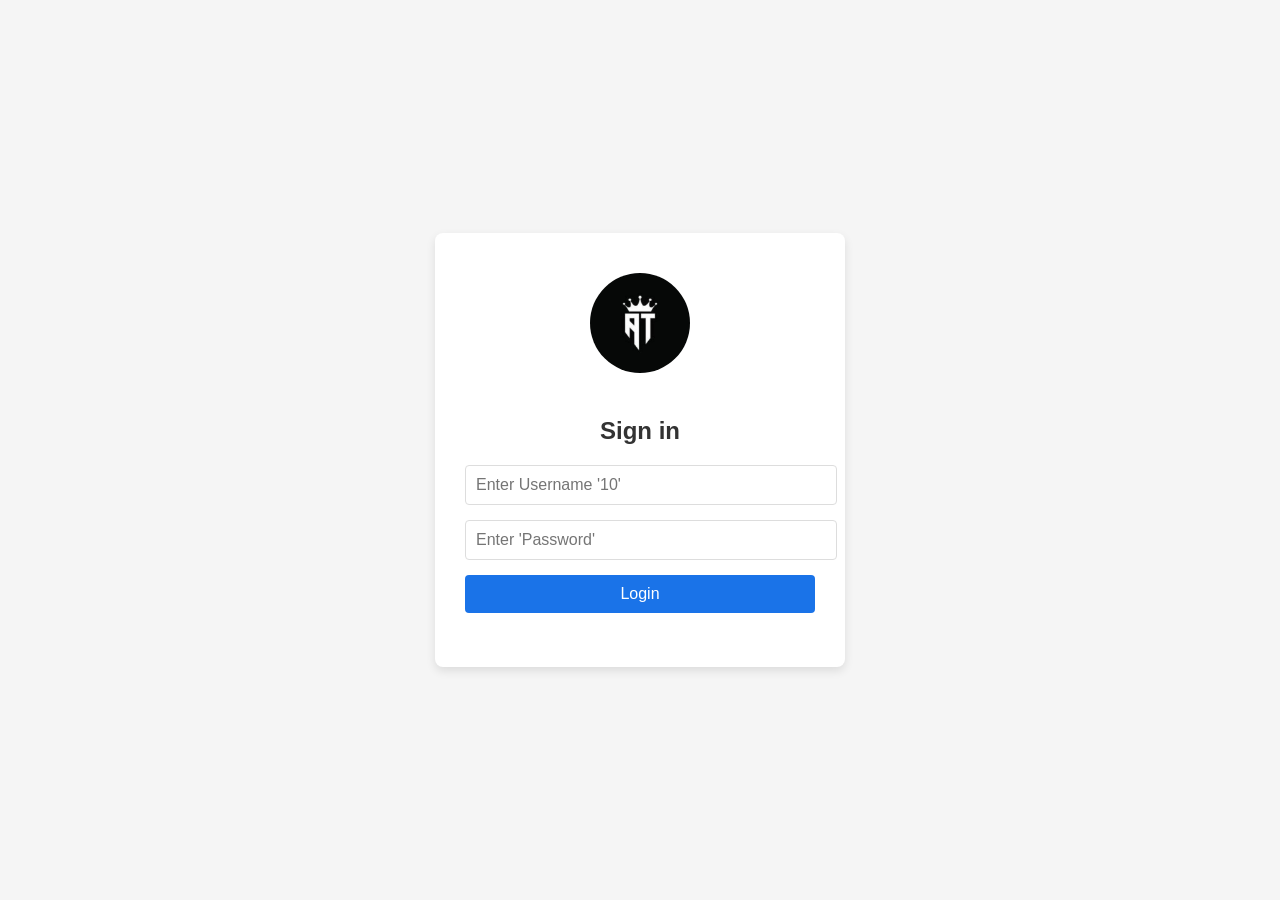
<file: index.html>
<!DOCTYPE html>
<html lang="en">
<head>
    <meta charset="UTF-8">
    <meta name="viewport" content="width=device-width, initial-scale=1.0">
    <title>AHNAF TAHSIN</title>
    <!-- Link to External CSS -->
    <link rel="stylesheet" href="index.css">
</head>
<body>
    <div class="login-container">
        <!-- Logo Image -->
        <img src="logo.jpg" alt="Logo">

        <!-- Login Form Title -->
        <h2>Sign in</h2>

        <!-- Username Input -->
        <input type="text" id="username" placeholder="Enter Username '10'" required>

        <!-- Password Input -->
        <input type="password" id="password" placeholder="Enter 'Password'" required>

        <!-- Login Button -->
        <button onclick="login()">Login</button>

        <!-- Error Message -->
        <p id="error-message" class="error-message"></p>
    </div>
   
    <!-- Link to External JavaScript -->
    <script src="index.js"></script>
    
</body>
</html>
</file>
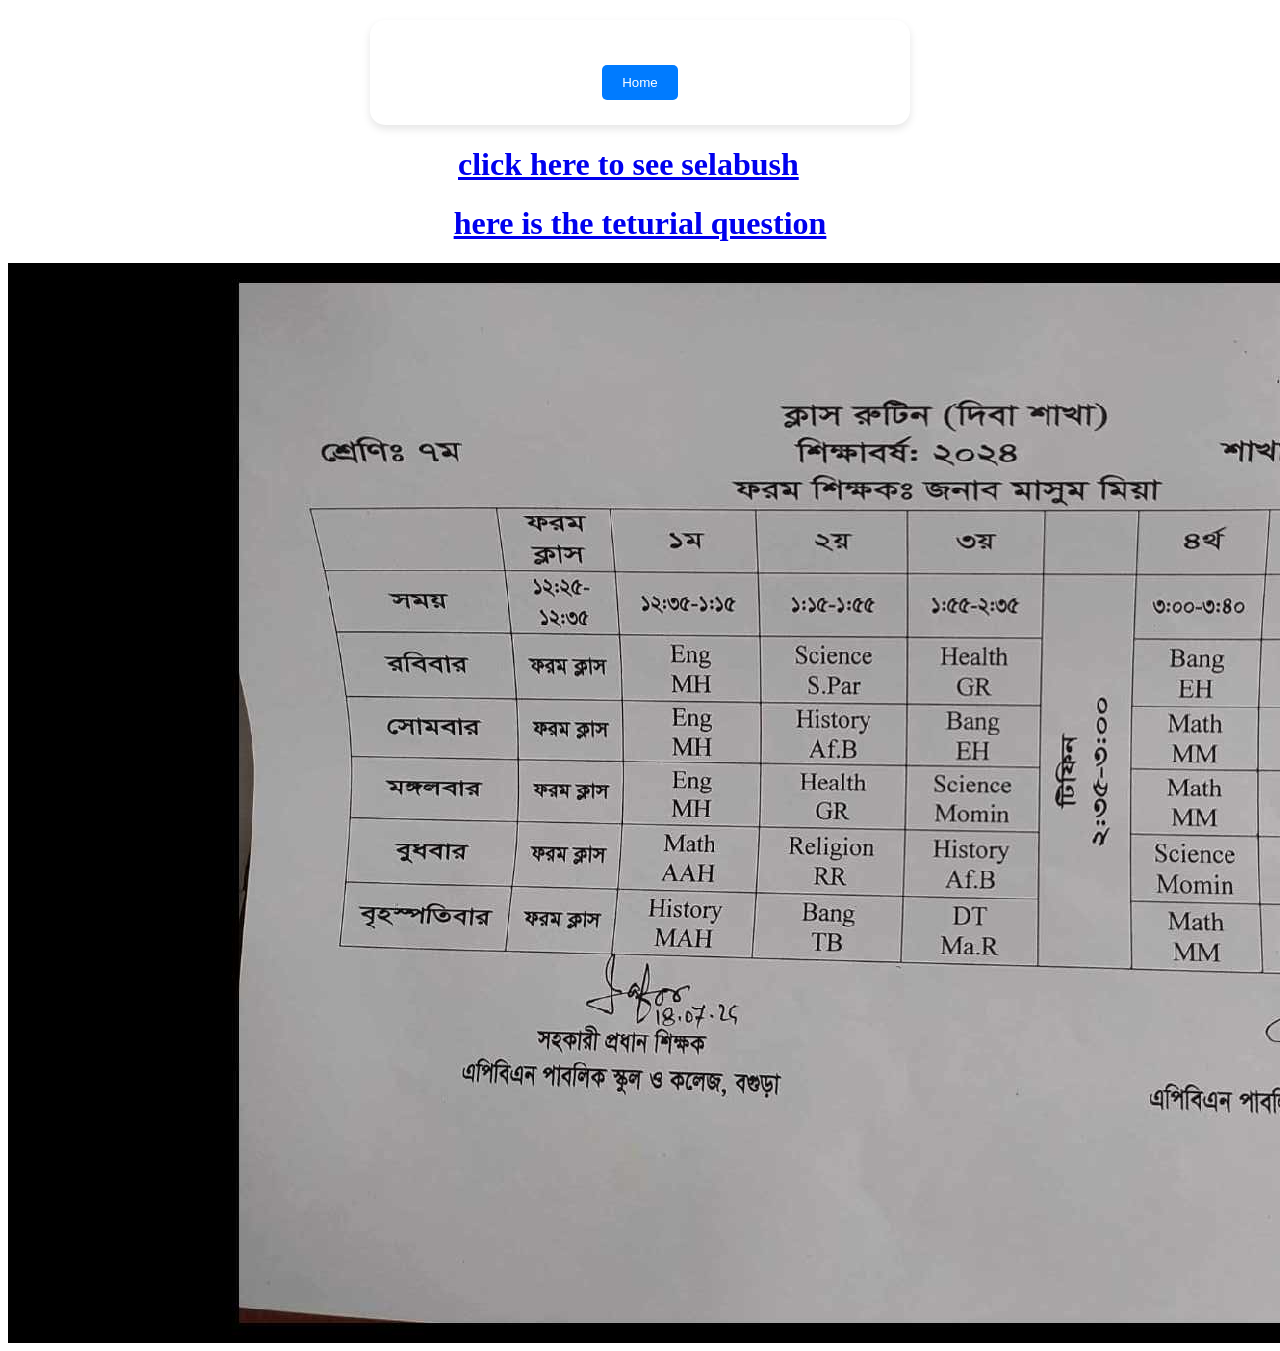
<file: academics.html>
<div style="width: 50%; max-width: 500px; background-color: #ffffff;  padding: 20px; border-radius: 15px; box-shadow: 0 4px 8px rgba(0, 0, 0, 0.1); text-align: center; margin: 20px auto;">
    <!-- Title -->
    <h3 style="margin-top: 0; color: #007bff;"></h3>
    
    <!-- Buttons Inside the Box (Inline Block) -->
    <div style="margin-top: 20px; text-align: center;">
        <a href="index2.html" style="text-decoration: none;"><button style="background-color: #007bff; color: white; padding: 10px 20px; margin: 5px; border: none; border-radius: 5px; cursor: pointer; display: inline-block;">Home</button></a>
    </div>
</div>
<!DOCTYPE html>
<html lang="en">
<head>
    <meta charset="UTF-8">
    <meta name="viewport" content="width=device-width, initial-scale=1.0">
    <title>ACADEMICS</title>
</head>
<body>
    <H1>  <a href="https://drive.google.com/drive/folders/1yCmIPvJa5DoUpVJ2R1iXL49fRidcit0z" style="margin-left: 450px;">click here to see selabush</a> </H1>
    <h1 style="text-align: center;"><a href="https://drive.google.com/drive/folders/1Z2mB4Mtk3y9w6kYXKbE5onp7JlkMgd5C?usp=drive_link"> here is the teturial question</a></h1>
    <img src="school routine.jpg" alt="" style="height: auto;  ">
</body>
</html>
</file>
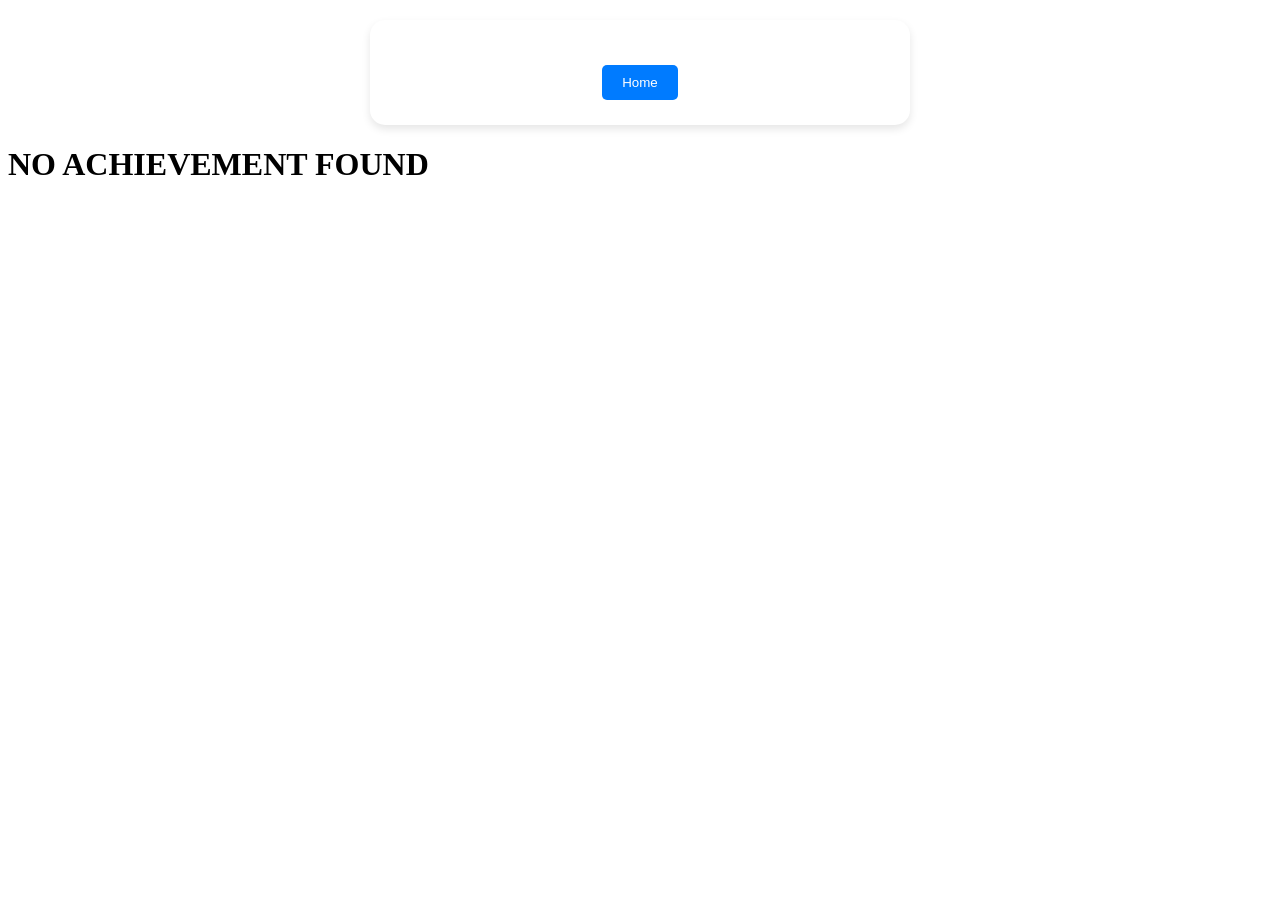
<file: achievement.html>
<div style="width: 50%; max-width: 500px; background-color: #ffffff;  padding: 20px; border-radius: 15px; box-shadow: 0 4px 8px rgba(0, 0, 0, 0.1); text-align: center; margin: 20px auto;">
    <!-- Title -->
    <h3 style="margin-top: 0; color: #007bff;"></h3>
    
    <!-- Buttons Inside the Box (Inline Block) -->
    <div style="margin-top: 20px; text-align: center;">
        <a href="index2.html" style="text-decoration: none;"><button style="background-color: #007bff; color: white; padding: 10px 20px; margin: 5px; border: none; border-radius: 5px; cursor: pointer; display: inline-block;">Home</button></a>
    </div>
</div>
<!DOCTYPE html>
<html lang="en">
<head>
    <meta charset="UTF-8">
    <meta name="viewport" content="width=device-width, initial-scale=1.0">
    <title>ACHIEVEMENT</title>
</head>
<body>
   <H1> NO ACHIEVEMENT FOUND</H1>
  
</body>
</html>
</file>
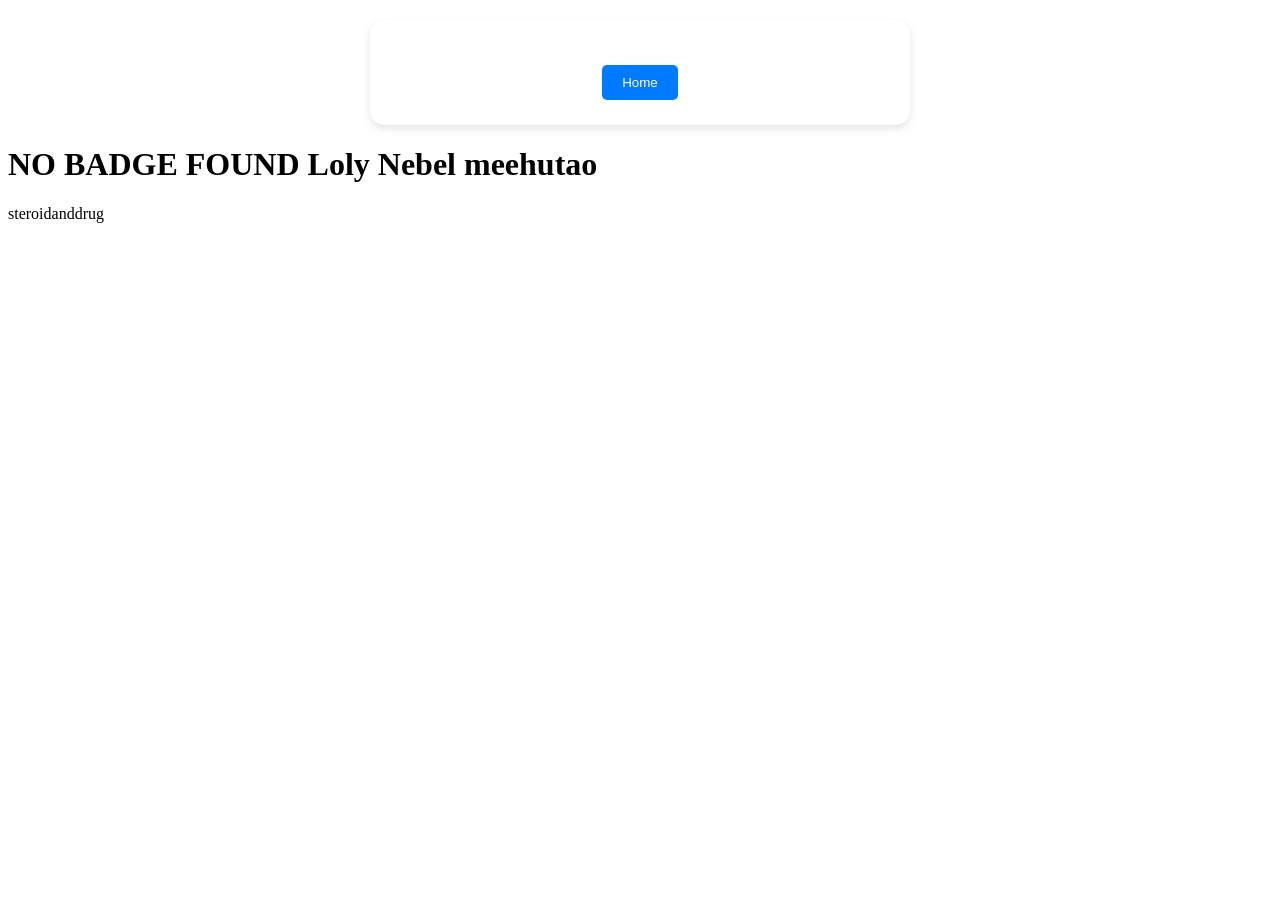
<file: badges.html>
<div style="width: 50%; max-width: 500px; background-color: #ffffff;  padding: 20px; border-radius: 15px; box-shadow: 0 4px 8px rgba(0, 0, 0, 0.1); text-align: center; margin: 20px auto;">
    <!-- Title -->
    <h3 style="margin-top: 0; color: #007bff;"></h3>
    
    <!-- Buttons Inside the Box (Inline Block) -->
    <div style="margin-top: 20px; text-align: center;">
        <a href="index2.html" style="text-decoration: none;"><button style="background-color: #007bff; color: white; padding: 10px 20px; margin: 5px; border: none; border-radius: 5px; cursor: pointer; display: inline-block;">Home</button></a>
    </div>
</div>
<!DOCTYPE html>
<html lang="en">
<head>
    <meta charset="UTF-8">
    <meta name="viewport" content="width=device-width, initial-scale=1.0">
    <title>BADGES</title>
</head>
<body>
    <H1>NO BADGE FOUND Loly Nebel meehutao</H1>
	<p>steroidanddrug</p>
    
</body>
</html>
</file>
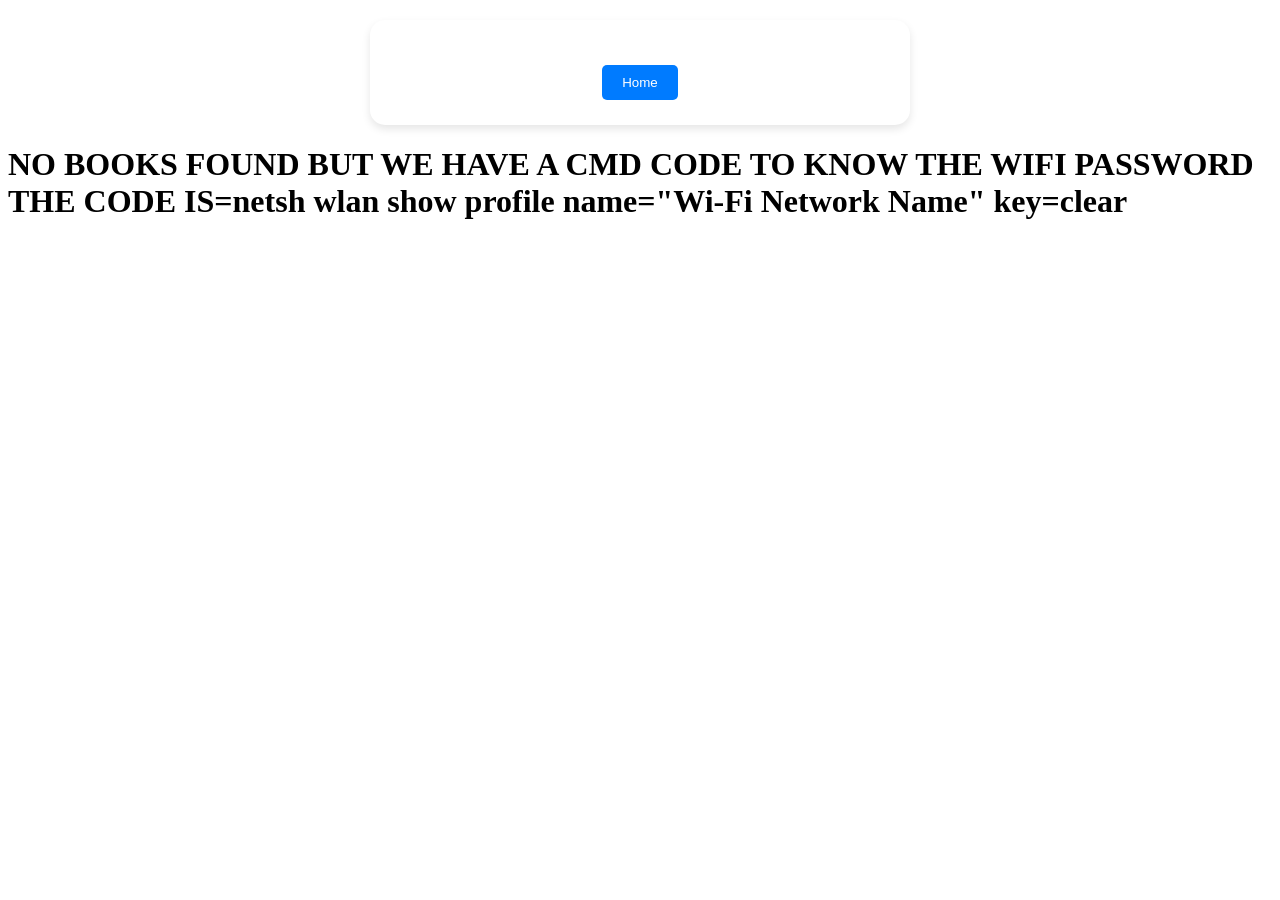
<file: books.html>
<div style="width: 50%; max-width: 500px; background-color: #ffffff;  padding: 20px; border-radius: 15px; box-shadow: 0 4px 8px rgba(0, 0, 0, 0.1); text-align: center; margin: 20px auto;">
    <!-- Title -->
    <h3 style="margin-top: 0; color: #007bff;"></h3>
    
    <!-- Buttons Inside the Box (Inline Block) -->
    <div style="margin-top: 20px; text-align: center;">
        <a href="index2.html" style="text-decoration: none;"><button style="background-color: #007bff; color: white; padding: 10px 20px; margin: 5px; border: none; border-radius: 5px; cursor: pointer; display: inline-block;">Home</button></a>
    </div>
</div>
<!DOCTYPE html>
<html lang="en">
<head>
    <meta charset="UTF-8">
    <meta name="viewport" content="width=device-width, initial-scale=1.0">
    <title>BOOKS</title>
</head>
<body>
    <H1> NO BOOKS FOUND BUT WE HAVE A CMD CODE TO KNOW THE WIFI PASSWORD  THE CODE IS=netsh wlan show profile name="Wi-Fi Network Name" key=clear
    </H1>
    
</body>
</html>
</file>
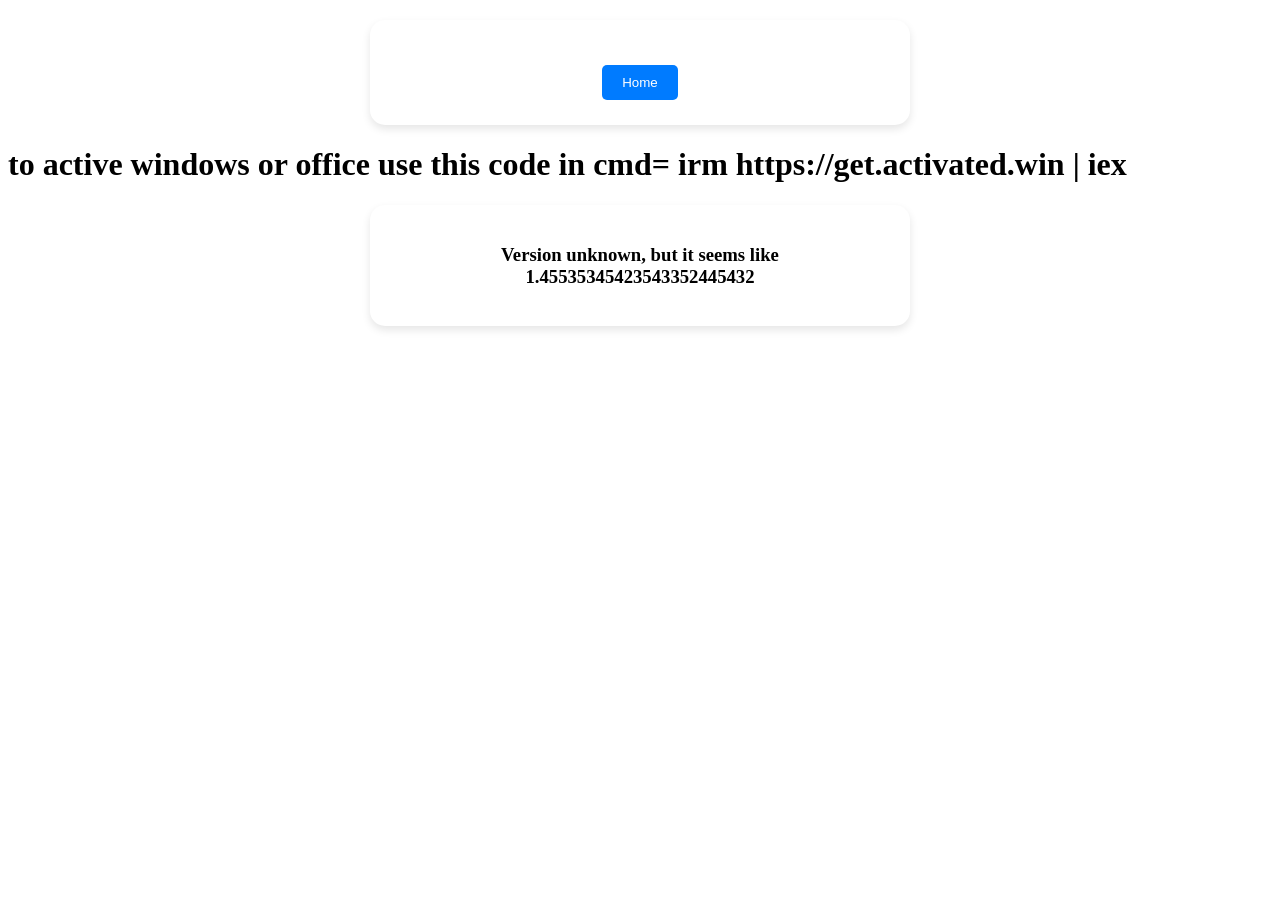
<file: CMD.html>
<div style="width: 50%; max-width: 500px; background-color: #ffffff;  padding: 20px; border-radius: 15px; box-shadow: 0 4px 8px rgba(0, 0, 0, 0.1); text-align: center; margin: 20px auto;">
    <!-- Title -->
    <h3 style="margin-top: 0; color: #007bff;"></h3>
    
    <!-- Buttons Inside the Box (Inline Block) -->
    <div style="margin-top: 20px; text-align: center;">
        <a href="index2.html" style="text-decoration: none;"><button style="background-color: #007bff; color: white; padding: 10px 20px; margin: 5px; border: none; border-radius: 5px; cursor: pointer; display: inline-block;">Home</button></a>
    </div>
</div>
<!DOCTYPE html>
<html lang="en">
<head>
    <meta charset="UTF-8">
    <meta name="viewport" content="width=device-width, initial-scale=1.0">
    <title>CMD CODE</title>
</head>
<body>
    <h1>to active windows or office use this code in cmd= irm https://get.activated.win | iex</h1>
    <h1></h1>

    
<div style="width: 50%; max-width: 500px; background-color: #ffffff;  padding: 20px; border-radius: 15px; box-shadow: 0 4px 8px rgba(0, 0, 0, 0.1); text-align: center; margin: 20px auto;">
    <!-- Title -->
    <h3 style="margin-top:

<marquee behavior="scroll" direction="left">Version unknown, but it seems like 1.45535345423543352445432</marquee>
      </div>    
</body>
</html>
</file>
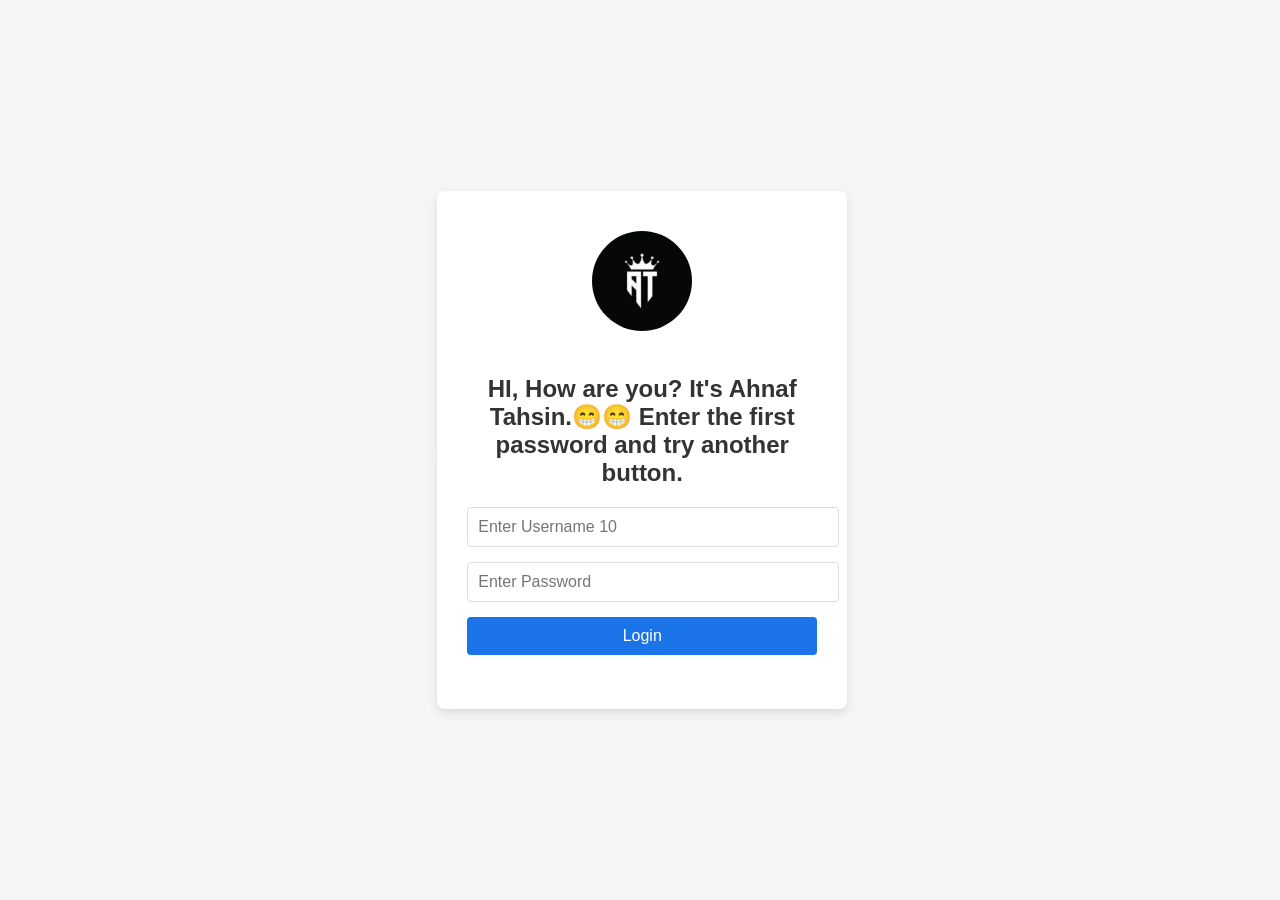
<file: give again.html>
<!DOCTYPE html>
<html lang="en">
<head>
    <meta charset="UTF-8">
    <meta name="viewport" content="width=device-width, initial-scale=1.0">
    <title>give again YOU ARE A FOOL</title>
    <!-- Link to External CSS -->
    <link rel="stylesheet" href="give again.css">
</head>
<body>
    <a href="index2.html" style="color: white;">.</a>
    
    <div class="login-container">
        <!-- Logo Image -->
        <img src="logo.jpg" alt="Logo">

        <!-- Login Form Title -->
        <h2>HI, How are you? It's Ahnaf Tahsin.😁😁 Enter the first password and try another button.</h2>

        <!-- Username Input -->
        <input type="text" id="username" placeholder="Enter Username 10" required>

        <!-- Password Input -->
        <input type="password" id="password" placeholder="Enter Password" required>

        <!-- Login Button -->
        <button onclick="login()">Login</button>

        <!-- Error Message -->
        <p id="error-message" class="error-message"></p>
    </div>

    <!-- Link to External JavaScript -->
    <script src="give again.js"></script>
    
    </body>
</html>
</file>
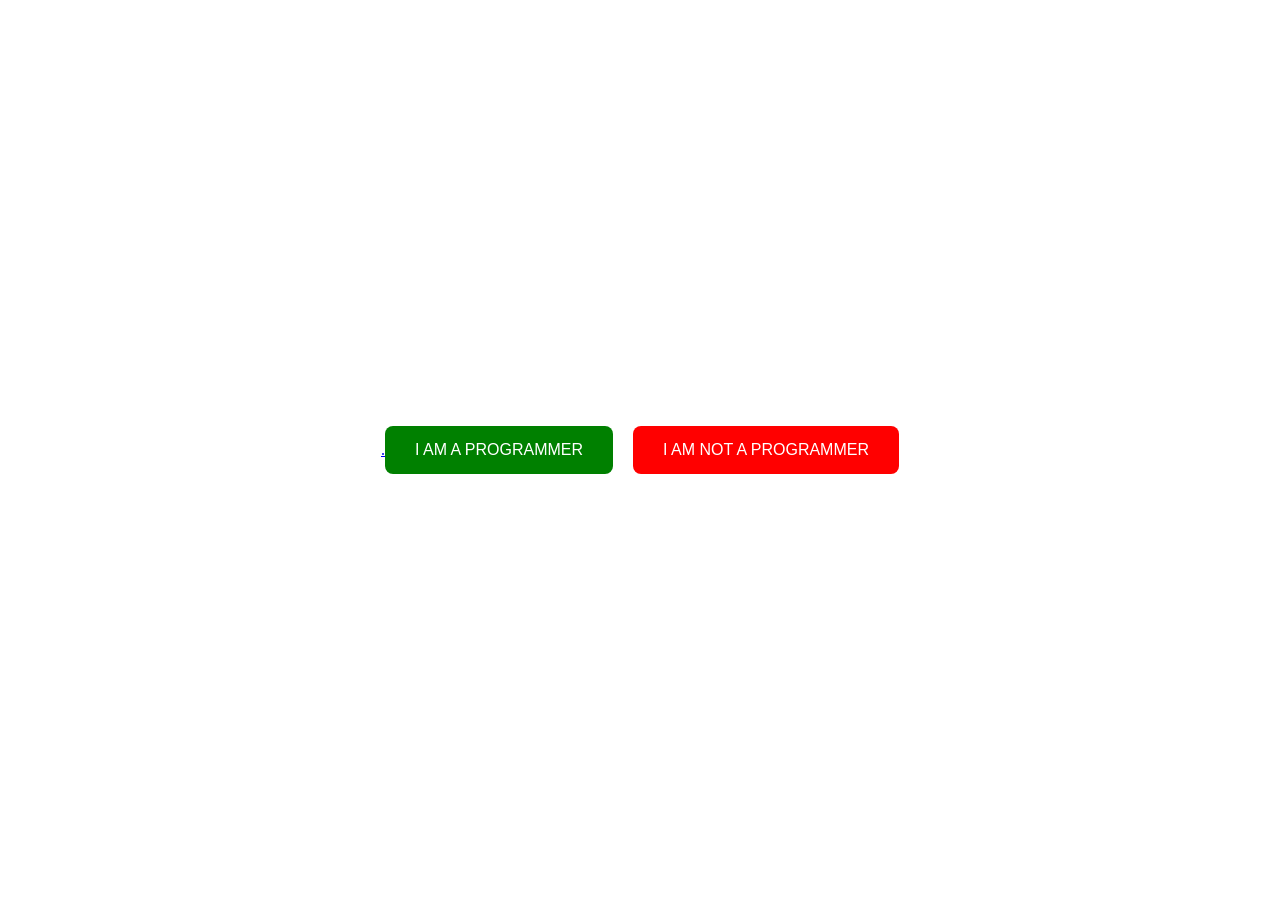
<file: i am a programmer.html>
<a href="index.html">.</a>

<!DOCTYPE html>
<html lang="en">
<head>
    <meta charset="UTF-8">
    <meta name="viewport" content="width=device-width, initial-scale=1.0">
    <title>are you a programmer??</title>
</head>
<body style="display: flex; justify-content: center; align-items: center; height: 100vh; margin: 0;">

    <!-- Green Button -->
    <button onclick="window.location.href='give again.html'" style="background-color: green; color: white; padding: 15px 30px; font-size: 16px; border: none; border-radius: 8px; cursor: pointer; margin-right: 20px;">
        I AM A PROGRAMMER
    </button>

    <!-- Red Button -->
    <button onclick="window.location.href='give again.html'" style="background-color: red; color: white; padding: 15px 30px; font-size: 16px; border: none; border-radius: 8px; cursor: pointer;">
        I AM NOT A PROGRAMMER
    </button>
   
</body>
</html>
</file>
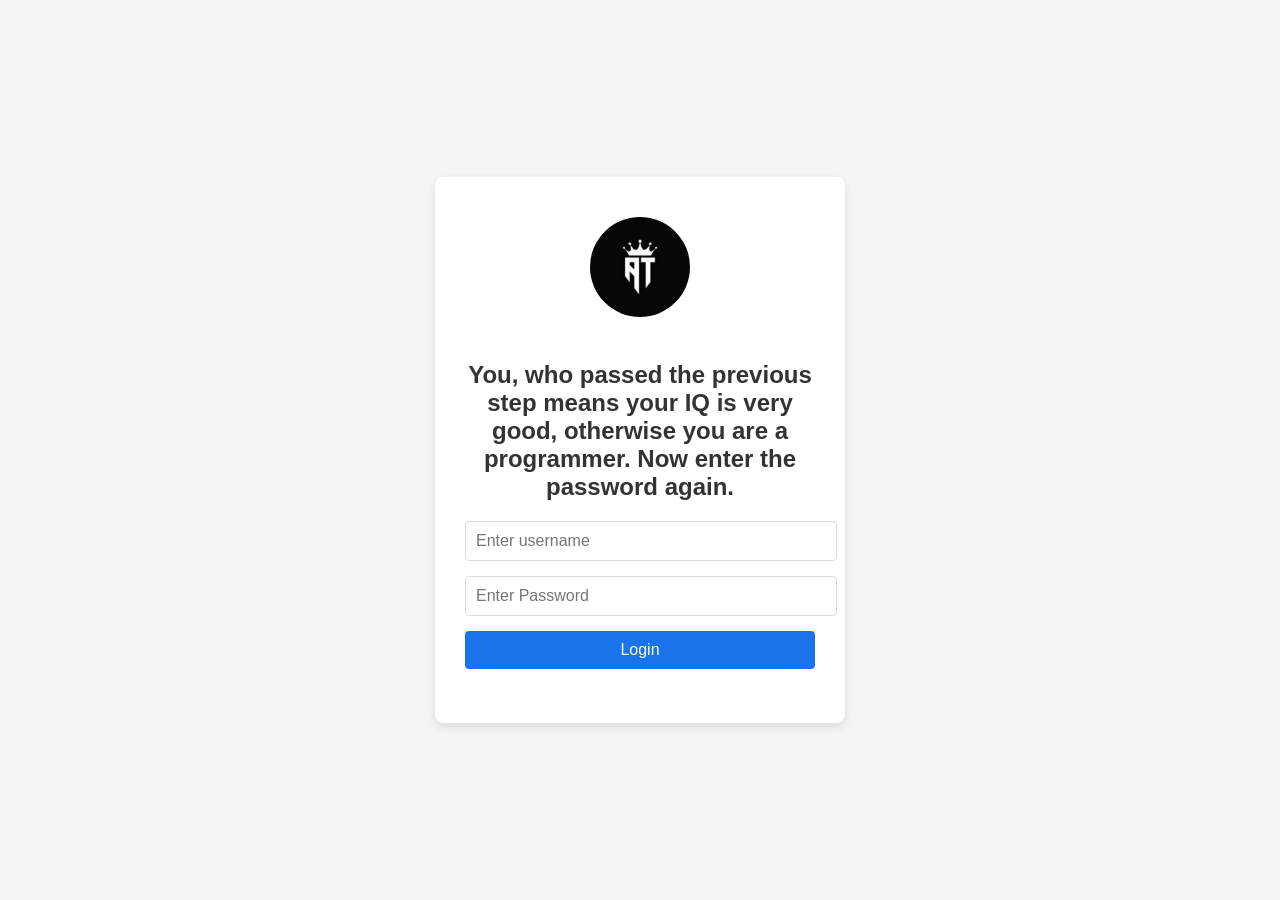
<file: index1.html>
<!DOCTYPE html>
<html lang="en">
<head>
    <meta charset="UTF-8">
    <meta name="viewport" content="width=device-width, initial-scale=1.0">
    <title>AHNAF TAHSIN LOG</title>
    <!-- Link to External CSS -->
    <link rel="stylesheet" href="index1.css">
</head>
<body>
    <div class="login-container">
        <!-- Logo Image -->
        <img src="logo.jpg" alt="Logo">

        <!-- Login Form Title -->
        <h2>You, who passed the previous step means your IQ is very good, otherwise you are a programmer. Now enter the password again.</h2>

        <!-- Username Input -->
        <input type="text" id="username" placeholder="Enter username" required>

        <!-- Password Input -->
        <input type="password" id="password" placeholder="Enter Password" required>

        <!-- Login Button -->
        <button onclick="login()">Login</button>

        <!-- Error Message -->
        <p id="error-message" class="error-message"></p>
    </div>

    <!-- Link to External JavaScript -->
    <script src="index1.js"></script>
    
    </body>
</html>
</file>
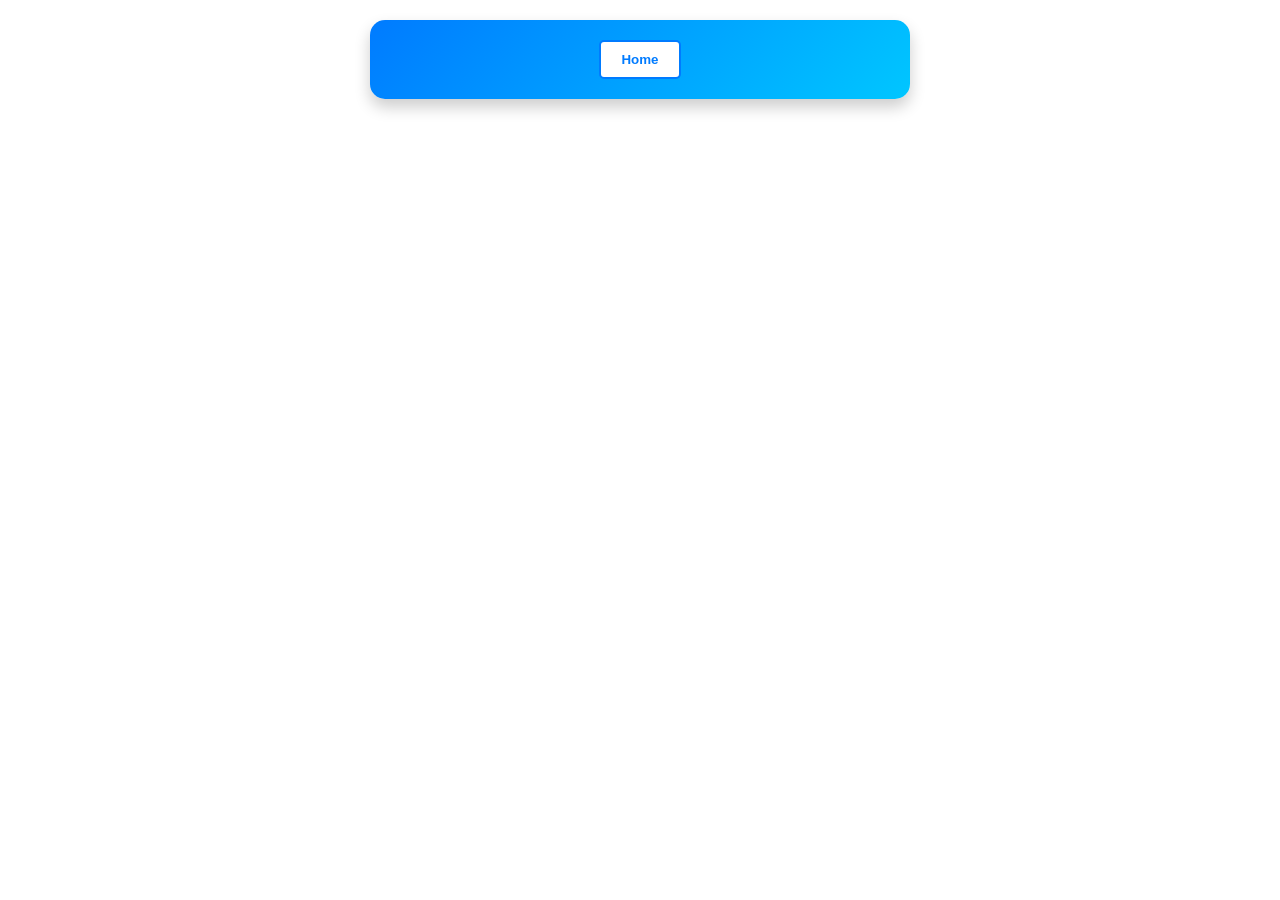
<file: laptopguied.html>
<div style="
    width: 50%;
    max-width: 500px;
    background: linear-gradient(135deg, #007bff, #00c6ff);
    padding: 20px;
    border-radius: 15px;
    box-shadow: 0 8px 16px rgba(0, 0, 0, 0.2);
    text-align: center;
    margin: 20px auto;">
    
    <a href="index2.html" style="text-decoration: none;">
        <button style="
            background-color: #ffffff;
            color: #007bff;
            padding: 10px 20px;
            border: 2px solid #007bff;
            border-radius: 5px;
            cursor: pointer;
            font-weight: bold;
            transition: background-color 0.3s ease, color 0.3s ease;">
            Home
        </button>
    </a>
</div>


<!DOCTYPE html>
<html lang="en">
<head>
    <meta charset="UTF-8">
    <meta name="viewport" content="width=device-width, initial-scale=1.0">
    <title>dextop</title>
</head>
<body>
    
</body>
    

</html>
</file>
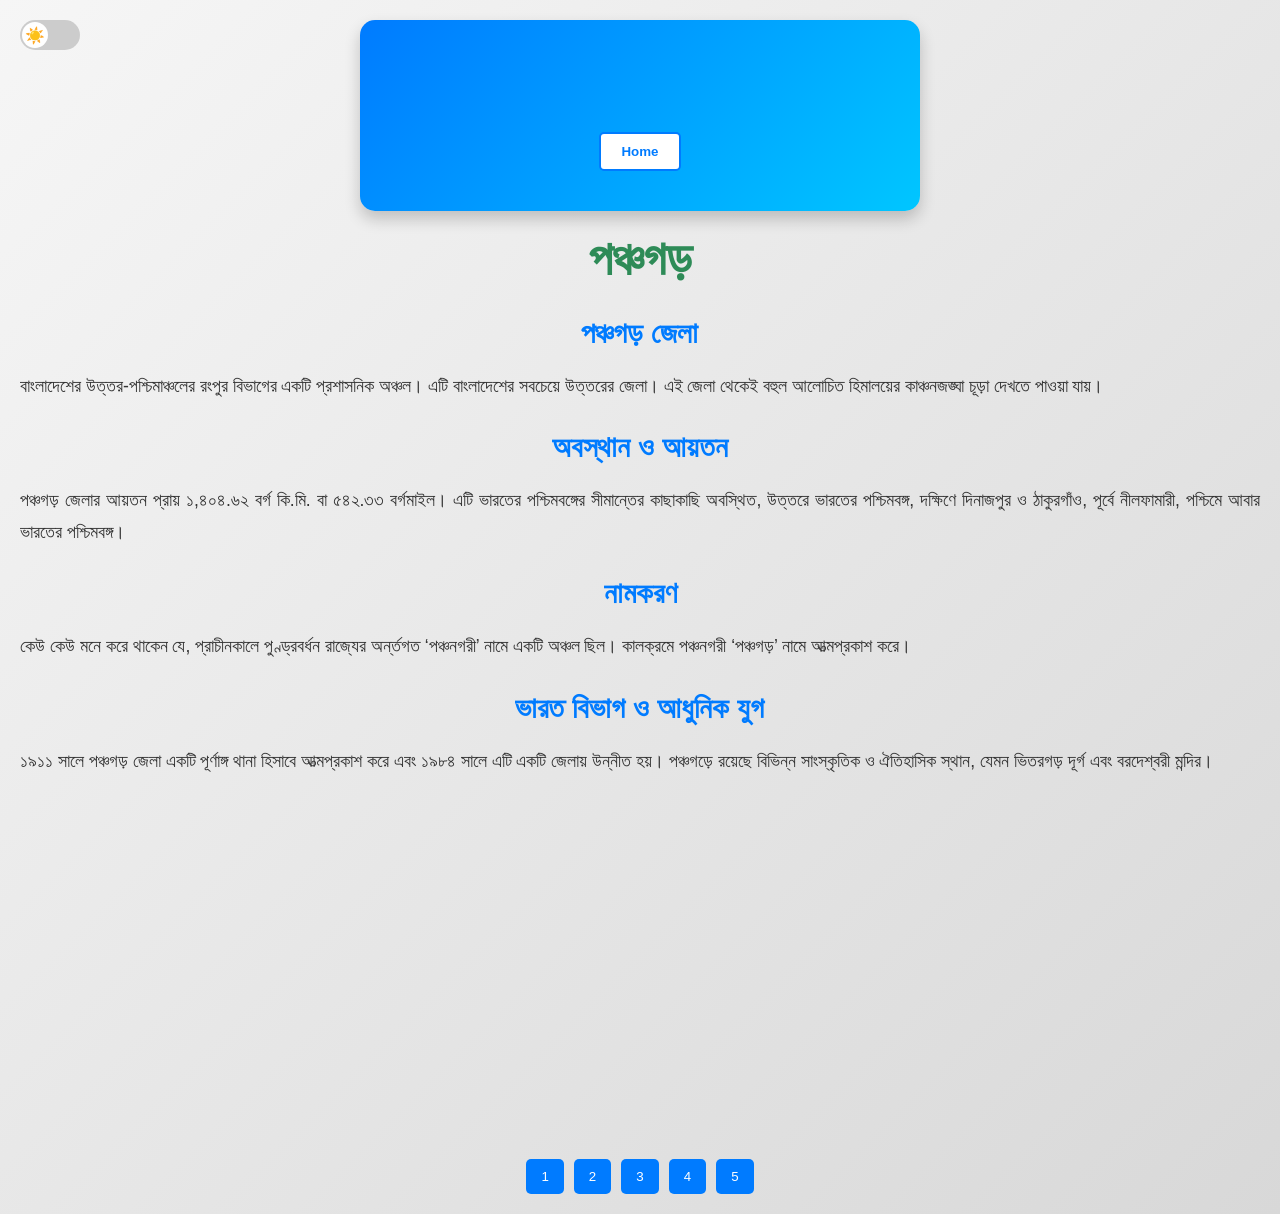
<file: tours.html>
<!DOCTYPE html>
<html lang="en">
<head>
    <meta charset="UTF-8">
    <meta name="viewport" content="width=device-width, initial-scale=1.0">
    <title>Tour Bangladesh</title>
    <link rel="stylesheet" href="tour.css"> <!-- Link to the external CSS file -->
</head>
<body>

    <!-- Header Section -->
    <div class="box">
        <h3>Tour Bangladesh</h3>
        <div>
            <a href="index2.html"><button>Home</button></a>
        </div>
    </div>

    <!-- Main Content -->
    <h1 class="fade-in">পঞ্চগড়</h1>
    <h3 class="fade-in">পঞ্চগড় জেলা</h3>
    <p class="fade-in">বাংলাদেশের উত্তর-পশ্চিমাঞ্চলের রংপুর বিভাগের একটি প্রশাসনিক অঞ্চল। এটি বাংলাদেশের সবচেয়ে উত্তরের জেলা। এই জেলা থেকেই বহুল আলোচিত হিমালয়ের কাঞ্চনজঙ্ঘা চূড়া দেখতে পাওয়া যায়।</p>

    <h3 class="fade-in">অবস্থান ও আয়তন</h3>
    <p class="fade-in">পঞ্চগড় জেলার আয়তন প্রায় ১,৪০৪.৬২ বর্গ কি.মি. বা ৫৪২.৩৩ বর্গমাইল। এটি ভারতের পশ্চিমবঙ্গের সীমান্তের কাছাকাছি অবস্থিত, উত্তরে ভারতের পশ্চিমবঙ্গ, দক্ষিণে দিনাজপুর ও ঠাকুরগাঁও, পূর্বে নীলফামারী, পশ্চিমে আবার ভারতের পশ্চিমবঙ্গ।</p>

    <h3 class="fade-in">নামকরণ</h3>
    <p class="fade-in">কেউ কেউ মনে করে থাকেন যে, প্রাচীনকালে পুণ্ড্রবর্ধন রাজ্যের অর্ন্তগত ‘পঞ্চনগরী’ নামে একটি অঞ্চল ছিল। কালক্রমে পঞ্চনগরী ‘পঞ্চগড়’ নামে আত্মপ্রকাশ করে।</p>

    <h3 class="fade-in">ভারত বিভাগ ও আধুনিক যুগ</h3>
    <p class="fade-in">১৯১১ সালে পঞ্চগড় জেলা একটি পূর্ণাঙ্গ থানা হিসাবে আত্মপ্রকাশ করে এবং ১৯৮৪ সালে এটি একটি জেলায় উন্নীত হয়। পঞ্চগড়ে রয়েছে বিভিন্ন সাংস্কৃতিক ও ঐতিহাসিক স্থান, যেমন ভিতরগড় দূর্গ এবং বরদেশ্বরী মন্দির।</p>

    <h3 class="fade-in">চা বাগান</h3>
    <p class="fade-in">পঞ্চগড় জেলার অর্থনৈতিক উন্নয়নে নতুনভাবে যোগ হয়েছে চা চাষ। এখানকার চা বাগানগুলো বিশেষভাবে পরিচিত এবং দেশের চা শিল্পে একটি গুরুত্বপূর্ণ ভূমিকা পালন করছে।</p>

    <h3 class="fade-in">চিত্তাকর্ষক স্থান</h3>
    <p class="fade-in">জেলায় সরকারি ও বেসরকারি উদ্যোগে গড়ে উঠেছে বেশ কিছু স্থান, যেমন জেলা শিল্পকলা একাডেমি, হিমালয় পার্ক, ডি.সি পার্ক ইত্যাদি।</p>

    <h3 class="fade-in">দর্শনীয় স্থানসমূহ</h3>
    <ul style="list-style-type: none; padding: 0;" class="fade-in">
        <li>হিমালয় পার্ক</li>
        <li>বরদেশ্বরী মন্দির</li>
        <li>ভেতরগড়</li>
    </ul>

    <!-- Pagination Section -->
    <div class="pagination">
        <button onclick="location.href='tour1.html'">1</button>
        <button onclick="location.href='tour2.html'">2</button>
        <button onclick="location.href='tour3.html'">3</button>
        <button onclick="location.href='tour4.html'">4</button>
        <button onclick="location.href='tour5.html'">5</button>
    </div>

    <!-- Scroll to Top Button -->
    <button class="scroll-to-top" onclick="scrollToTop()">↑ Top</button>

    <!-- Toggle Button with Icons -->
    <div class="toggle-container">
        <div class="toggle" onclick="toggleMode()">
            <div class="toggle-circle"></div>
            <span class="toggle-icon" id="toggle-icon">☀️</span> <!-- Default icon is sun -->
        </div>
    </div>

    <script>
        // Toggle Dark/Light Mode
        function toggleMode() {
            const body = document.body;
            body.classList.toggle('dark-mode');
            const toggleCircle = document.querySelector('.toggle-circle');
            const toggleIcon = document.getElementById('toggle-icon');

            if (body.classList.contains('dark-mode')) {
                toggleCircle.classList.add('move-right');
                toggleIcon.textContent = '🌙'; // Change icon to moon
            } else {
                toggleCircle.classList.remove('move-right');
                toggleIcon.textContent = '☀️'; // Change icon to sun
            }
        }

        // Show scroll to top button when scrolled down
        window.onscroll = function() {
            const scrollButton = document.querySelector('.scroll-to-top');
            if (document.body.scrollTop > 20 || document.documentElement.scrollTop > 20) {
                scrollButton.classList.add('show');
            } else {
                scrollButton.classList.remove('show');
            }
            animateText();
        };

        // Function to scroll to the top
        function scrollToTop() {
            window.scrollTo({top: 0, behavior: 'smooth'});
        }

        // Animate text on scroll
        function animateText() {
            const fadeElements = document.querySelectorAll('.fade-in');
            fadeElements.forEach((element) => {
                const position = element.getBoundingClientRect().top;
                const screenPosition = window.innerHeight / 1.2;
                if (position < screenPosition) {
                    element.classList.add('show');
                } else {
                    element.classList.remove('show');
                }
            });
        }
    </script>
</body>
</html>
</file>
<file: index.css>
body {
    font-family: Arial, sans-serif;
    background-color: #f5f5f5;
    display: flex;
    justify-content: center;
    align-items: center;
    height: 100vh;
    margin: 0;
}

.login-container {
    background-color: white;
    padding: 40px 30px;
    border-radius: 8px;
    box-shadow: 0 4px 10px rgba(0, 0, 0, 0.1);
    text-align: center;
    width: 350px;
}

.login-container img {
    width: 100px;
    height: 100px;
    border-radius: 50%;
    margin-bottom: 20px;
}

.login-container h2 {
    font-size: 24px;
    margin-bottom: 20px;
    color: #333;
}

.login-container input {
    width: 100%;
    padding: 10px;
    margin-bottom: 15px;
    border: 1px solid #ddd;
    border-radius: 4px;
    font-size: 16px;
}

.login-container button {
    width: 100%;
    padding: 10px;
    background-color: #1a73e8;
    color: white;
    border: none;
    border-radius: 4px;
    font-size: 16px;
    cursor: pointer;
}

.login-container button:hover {
    background-color: #0c47b8;
}

.error-message {
    color: red;
    font-size: 14px;
    margin-top: 10px;
}
</file>
<file: give again.css>
body {
    font-family: Arial, sans-serif;
    background-color: #f5f5f5;
    display: flex;
    justify-content: center;
    align-items: center;
    height: 100vh;
    margin: 0;
}

.login-container {
    background-color: white;
    padding: 40px 30px;
    border-radius: 8px;
    box-shadow: 0 4px 10px rgba(0, 0, 0, 0.1);
    text-align: center;
    width: 350px;
}

.login-container img {
    width: 100px;
    height: 100px;
    border-radius: 50%;
    margin-bottom: 20px;
}

.login-container h2 {
    font-size: 24px;
    margin-bottom: 20px;
    color: #333;
}

.login-container input {
    width: 100%;
    padding: 10px;
    margin-bottom: 15px;
    border: 1px solid #ddd;
    border-radius: 4px;
    font-size: 16px;
}

.login-container button {
    width: 100%;
    padding: 10px;
    background-color: #1a73e8;
    color: white;
    border: none;
    border-radius: 4px;
    font-size: 16px;
    cursor: pointer;
}

.login-container button:hover {
    background-color: #0c47b8;
}

.error-message {
    color: red;
    font-size: 14px;
    margin-top: 10px;
}
</file>
<file: index1.css>
body {
    font-family: Arial, sans-serif;
    background-color: #f5f5f5;
    display: flex;
    justify-content: center;
    align-items: center;
    height: 100vh;
    margin: 0;
}

.login-container {
    background-color: white;
    padding: 40px 30px;
    border-radius: 8px;
    box-shadow: 0 4px 10px rgba(0, 0, 0, 0.1);
    text-align: center;
    width: 350px;
}

.login-container img {
    width: 100px;
    height: 100px;
    border-radius: 50%;
    margin-bottom: 20px;
}

.login-container h2 {
    font-size: 24px;
    margin-bottom: 20px;
    color: #333;
}

.login-container input {
    width: 100%;
    padding: 10px;
    margin-bottom: 15px;
    border: 1px solid #ddd;
    border-radius: 4px;
    font-size: 16px;
}

.login-container button {
    width: 100%;
    padding: 10px;
    background-color: #1a73e8;
    color: white;
    border: none;
    border-radius: 4px;
    font-size: 16px;
    cursor: pointer;
}

.login-container button:hover {
    background-color: #0c47b8;
}

.error-message {
    color: red;
    font-size: 14px;
    margin-top: 10px;
}
</file>
<file: tour.css>
/* Default Styles */
body {
    font-family: 'Segoe UI', Tahoma, Geneva, Verdana, sans-serif;
    background: linear-gradient(135deg, #f6f6f6, #d8d8d8);
    margin: 0;
    padding: 0;
    transition: background 0.5s ease;
    overflow-x: hidden;
}

h1 {
    color: #2e8b57;
    text-align: center;
    margin: 20px 0;
    text-transform: uppercase;
    font-size: 3em;
    animation: slideIn 0.5s ease-in-out;
}

h3 {
    text-align: center;
    color: #007bff;
    margin-bottom: 10px;
    text-transform: uppercase;
    font-size: 1.8em;
    opacity: 0;
    transition: opacity 0.5s ease;
}

p {
    margin: 20px;
    line-height: 1.8;
    text-align: justify;
    font-size: 1.1em;
    color: #333;
    opacity: 0;
    transition: opacity 0.5s ease;
}

/* Enhanced Header Box */
.box {
    width: 50%;
    max-width: 500px;
    background: linear-gradient(135deg, #007bff, #00c6ff);
    padding: 30px;
    border-radius: 15px;
    box-shadow: 0 8px 16px rgba(0, 0, 0, 0.2);
    text-align: center;
    margin: 20px auto;
    transform: scale(1);
    transition: transform 0.3s ease, box-shadow 0.3s ease;
    animation: bounce 1s infinite alternate;
}

.box:hover {
    transform: scale(1.05);
    box-shadow: 0 12px 24px rgba(0, 0, 0, 0.3);
}

.box h3 {
    color: #ffffff;
    margin-bottom: 10px;
}

.box button {
    background-color: #ffffff;
    color: #007bff;
    padding: 10px 20px;
    margin: 10px;
    border: 2px solid #007bff;
    border-radius: 5px;
    cursor: pointer;
    font-weight: bold;
    transition: background-color 0.3s ease, color 0.3s ease;
    position: relative;
    overflow: hidden;
}

.box button::before {
    content: '';
    position: absolute;
    top: 0;
    left: 50%;
    width: 100%;
    height: 100%;
    background-color: #007bff;
    transform: translateX(-100%) scaleY(0);
    transition: transform 0.4s ease;
    z-index: 0;
}

.box button:hover::before {
    transform: translateX(0) scaleY(1);
}

.box button:hover {
    color: #ffffff;
}

/* Pagination Styles */
.pagination {
    display: flex;
    justify-content: center;
    margin: 20px auto;
}

.pagination button {
    background-color: #007bff;
    color: white;
    border: none;
    padding: 10px 15px;
    border-radius: 5px;
    margin: 0 5px;
    cursor: pointer;
    transition: background-color 0.3s ease;
}

.pagination button:hover {
    background-color: #0056b3;
}

/* Toggle Button */
.toggle-container {
    position: fixed;
    top: 20px; /* Changed to top */
    left: 20px; /* Changed to left */
    z-index: 1000; /* Ensure the toggle is on top */
}

.toggle {
    width: 60px;
    height: 30px;
    background-color: #ccc;
    border-radius: 30px;
    position: relative;
    cursor: pointer;
    transition: background-color 0.3s ease;
}

.toggle-circle {
    width: 26px;
    height: 26px;
    background-color: white;
    border-radius: 50%;
    position: absolute;
    top: 2px;
    left: 2px;
    transition: transform 0.3s ease;
}

.toggle-icon {
    position: absolute;
    left: 5px;
    top: 50%;
    transform: translateY(-50%);
    font-size: 16px; /* Adjust icon size */
}

/* Dark Mode Styles */
body.dark-mode {
    background: linear-gradient(135deg, #1c1c1c, #2e2e2e);
    color: white;
}

body.dark-mode h1, 
body.dark-mode h3, 
body.dark-mode p {
    color: white;
}

body.dark-mode .toggle {
    background-color: #333;
}

body.dark-mode .toggle-circle {
    transform: translateX(30px); /* Move circle to the end */
}

body.dark-mode .toggle-icon {
    left: 30px; /* Position icon at the end of the toggle */
}

/* Scroll to Top Button */
.scroll-to-top {
    position: fixed;
    bottom: 30px;
    right: 30px;
    background-color: #007bff;
    color: white;
    border: none;
    border-radius: 5px;
    padding: 10px 15px;
    cursor: pointer;
    display: none;
    transition: background-color 0.3s ease;
}

.scroll-to-top.show {
    display: block;
}

.scroll-to-top:hover {
    background-color: #0056b3;
}

/* Animations */
.fade-in {
    opacity: 0;
    transform: translateY(20px);
    transition: opacity 0.5s ease, transform 0.5s ease;
}

.fade-in.show {
    opacity: 1;
    transform: translateY(0);
}

/* Slide In Animation */
@keyframes slideIn {
    from {
        transform: translateY(20px);
        opacity: 0;
    }
    to {
        transform: translateY(0);
        opacity: 1;
    }
}

/* Bounce Animation */
@keyframes bounce {
    0% {
        transform: translateY(0);
    }
    100% {
        transform: translateY(-10px);
    }
}
</file>
